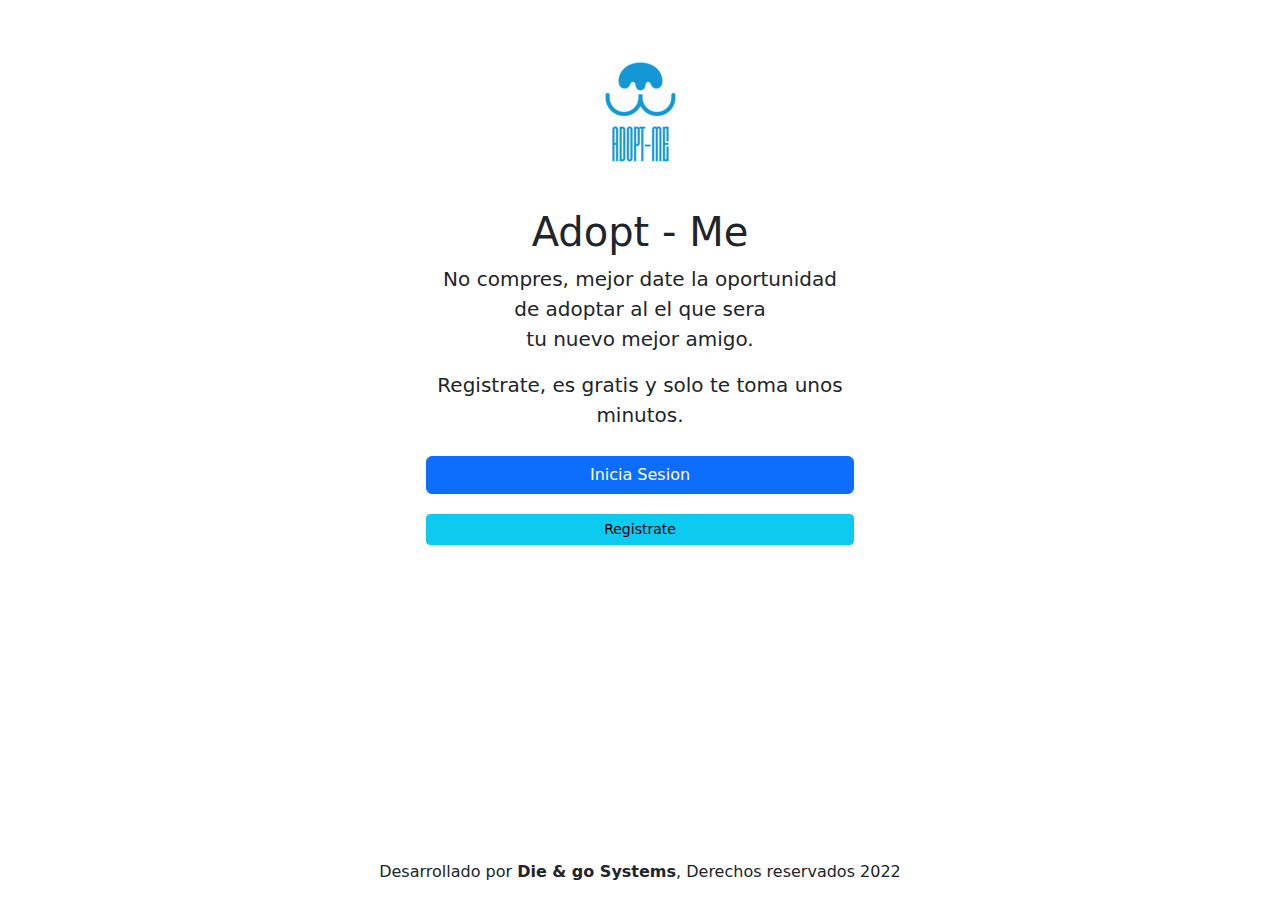
<file: index.html>
<!DOCTYPE html>

<head>
  <meta charset="utf-8">
  <meta name="viewport" content="width=device-width, initial-scale=1">
  <title>Adopt-Me</title>
  <link href="css/index.css" rel="stylesheet" type="text/css">
  <link href="https://cdn.jsdelivr.net/npm/bootstrap@5.1.3/dist/css/bootstrap.min.css" rel="stylesheet" type="text/css">
</head>

<body class="d-flex text-center text-dark bg-white">
    
  <div class="cover-container d-flex w-100 h-100 p-3 mx-auto flex-column">
    
    <header class="mb-auto">
      <nav class="nav nav-masthead justify-content-center">
        <a class="navbar-brand"><img src="images/logo-md.jpg" class="lefticon d-inline-block align-top" alt="Logo Adopt-Me"></a>
      </nav>
    </header>

    <main class="px-3">
      <h1>Adopt - Me</h1>
      <p class="lead">No compres, mejor date la oportunidad de adoptar al el que sera <br><b>tu nuevo mejor amigo.</b></p>
      <p class="lead">Registrate, es gratis y solo te toma unos minutos. </p>
    </main>

    <a href="login.php" class="btnindex btn btn-primary btn-xs ">Inicia Sesion</a>
    <a href="signin.php" class="btnindex btn btn-info btn-sm">Registrate</a>

  </div>  
</body>

<footer class="mt-auto text-dark-50">
  <p>Desarrollado por <b>Die & go Systems</b>, Derechos reservados 2022</p>
</footer>

</html>
</file>
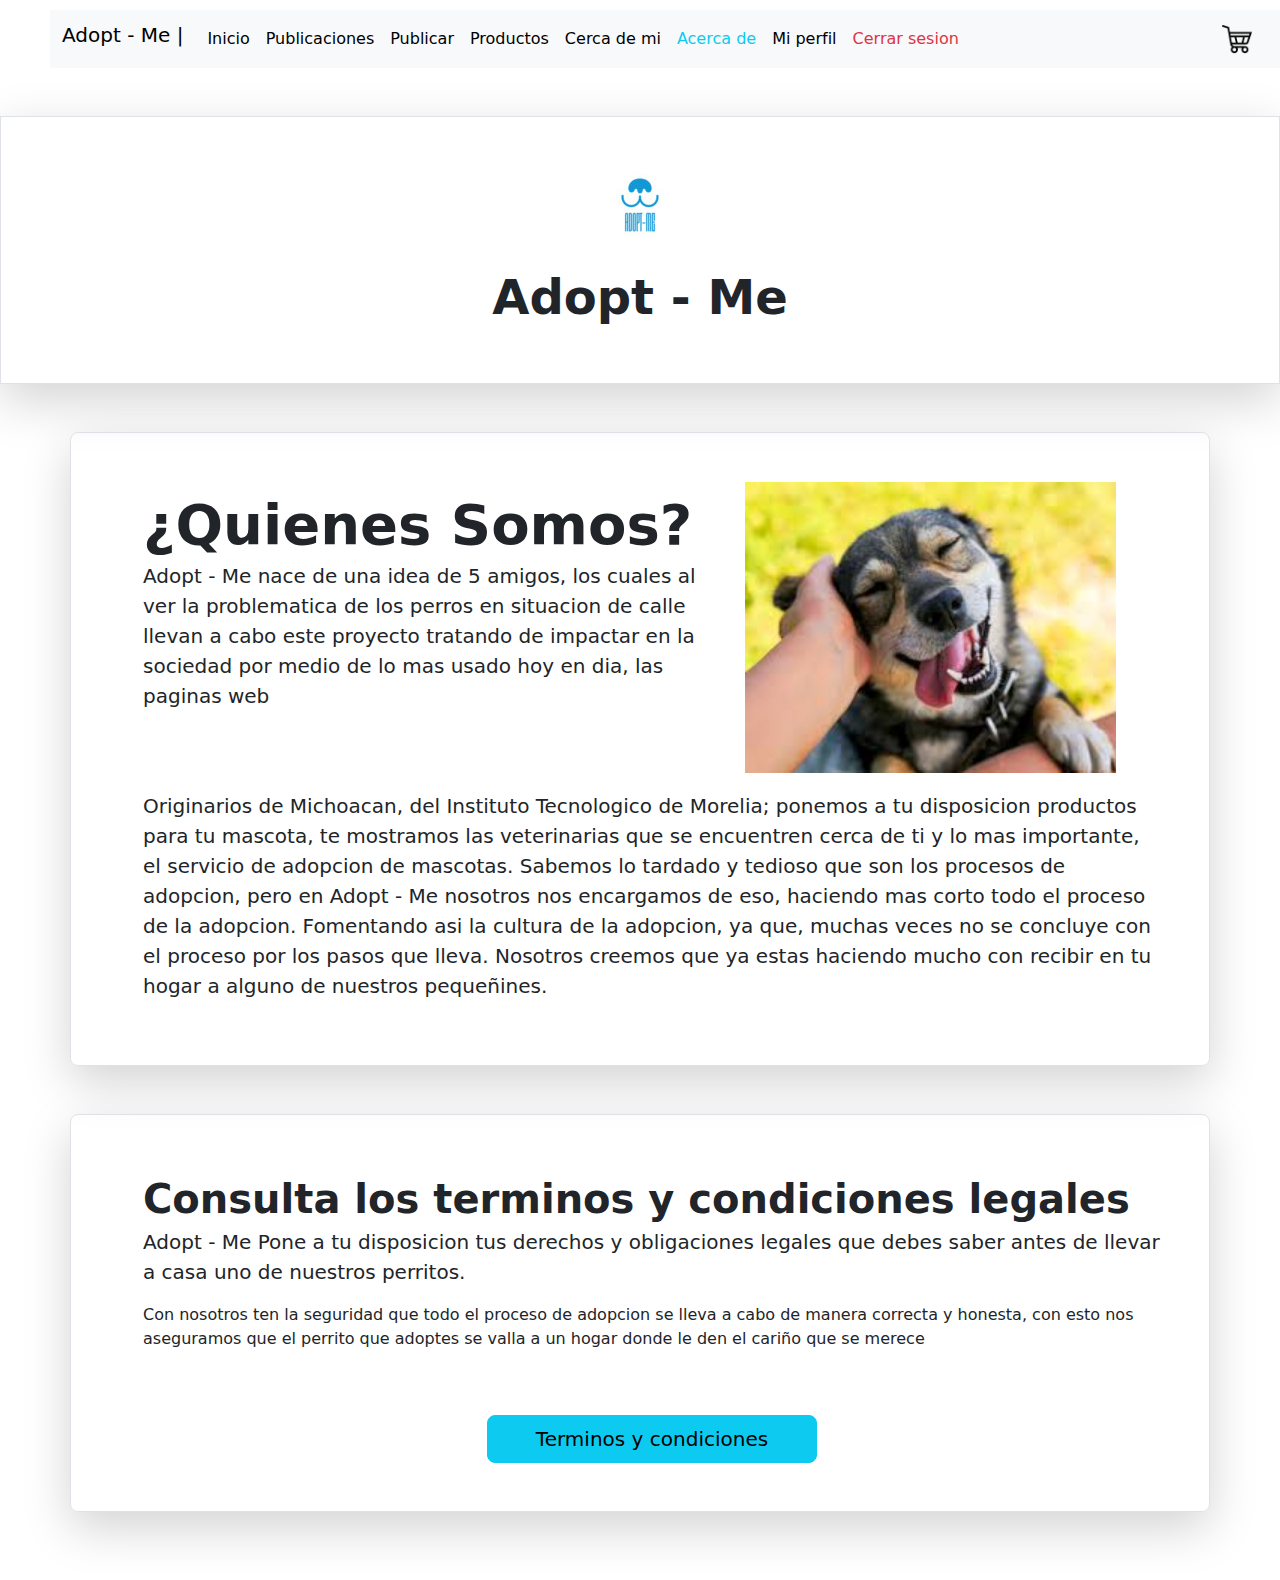
<file: aboutus.html>
<!DOCTYPE html>
<html lang="es">

    <head>
        <meta charset="utf-8">
        <title>Acerca de</title>
        <link href="css/aboutus.css" rel="stylesheet" type="text/css">
        <link href="https://cdn.jsdelivr.net/npm/bootstrap@5.1.3/dist/css/bootstrap.min.css" rel="stylesheet" type="text/css">
        <script src="https://cdn.jsdelivr.net/npm/bootstrap@5.1.3/dist/js/bootstrap.bundle.min.js" integrity="sha384-ka7Sk0Gln4gmtz2MlQnikT1wXgYsOg+OMhuP+IlRH9sENBO0LRn5q+8nbTov4+1p" crossorigin="anonymous"></script>
    </head>

<body>

    <nav class="navbar navbar-expand-xl navbar-light bg-light " aria-label="Eleventh navbar example">
        <div class="container-fluid">
            <h1 class="navbar-brand" href="#">Adopt - Me |</h1>
            <button class="navbar-toggler" type="button" data-bs-toggle="collapse" data-bs-target="#navbarsExample09" aria-controls="navbarsExample09" aria-expanded="false" aria-label="Toggle navigation">
                <span class="navbar-toggler-icon"></span>
            </button>

            <div class="collapse navbar-collapse" id="navbarsExample09">
                <ul class="navbar-nav me-auto mb-2 mb-lg-0">
                    <li class="nav-item">
                        <a class="nav-link active" aria-current="page" href="uhome.php">Inicio</a>
                    </li>
                    <li class="nav-item">
                        <a class="nav-link active" aria-current="page" href="posts.php">Publicaciones</a>
                    </li>
                    <li class="nav-item">
                        <a class="nav-link active" aria-current="page" href="createpost.php">Publicar</a>
                    </li>
                    <li class="nav-item">
                        <a class="nav-link active" aria-current="page" href="products.php">Productos</a>
                    </li>
                    <li class="nav-item">
                        <a class="nav-link active" aria-current="page" href="vetsnear.html">Cerca de mi</a>
                    </li>
                    <li class="nav-item">
                        <a class="nav-link active text-info" aria-current="page" href="aboutus.html">Acerca de</a>
                    </li>
                    <li class="nav-item">
                        <a class="nav-link active" aria-current="page" href="profile.php">Mi perfil</a>
                    </li>
                    <li class="nav-item">
                        <a class="nav-link active text-danger" aria-current="page" href="php/exit.php">Cerrar sesion</a>
                    </li>
                </ul>
                <a class="navbar-brand" href="shoppingcar.php"><img src="images/sc.png" width="30px" class="lefticon d-inline-block align-top" alt="Logo Adopt-Me"></a>
            </div>

        </div>
    
    </nav>

    <div class="px-4 py-5 my-5 text-center border shadow-lg">
        <img class="d-block mx-auto mb-4" src="images/logo-lg.jpg" alt="">
        <h1 class="display-5 fw-bold">Adopt - Me</h1>
    </div>

    <div class="container my-5">
        <div class="row p-4 pb-0 pe-lg-0 pt-lg-5 align-items-center rounded-3 border shadow-lg">
            <div class="col-lg-7 p-3 p-lg-5 pt-lg-3">
                <h1 class="display-4 fw-bold lh-1">¿Quienes Somos?</h1>
                <p class="lead"><strong>Adopt - Me</strong> nace de una idea de 5 amigos, los cuales al ver la problematica de los perros en situacion de calle llevan a cabo este proyecto tratando de impactar en la sociedad por medio de lo mas usado hoy en dia, las paginas web</p>
            </div>
            <div class="col-lg-4 offset-lg-0 p-0 overflow-hidden">
                <img class="rounded-lg-3" src="images/aboutus.jpg" alt="" width="390">
            </div>
            <div class="col-lg-12 p-3 p-lg-5 pt-lg-3">
                <p class="lead">Originarios de Michoacan, del Instituto Tecnologico de Morelia; ponemos a tu disposicion productos para tu mascota, te mostramos las veterinarias que se encuentren cerca de ti y lo mas importante, el servicio de adopcion de mascotas.
                Sabemos lo tardado y tedioso que son los procesos de adopcion, pero en Adopt - Me nosotros nos encargamos de eso, haciendo mas corto todo el proceso de la adopcion.
                Fomentando asi la cultura de la adopcion, ya que, muchas veces no se concluye con el proceso por los pasos que lleva. Nosotros creemos que ya estas haciendo mucho con recibir en tu hogar a alguno de nuestros pequeñines.</p>
                
            </div>
        </div>
    </div>

    <div class="container my-5">
        <div class="row p-4 pb-0 pe-lg-0 pt-lg-5 align-items-center rounded-3 border shadow-lg">
            <div class="col-lg-12 p-3 p-lg-5 pt-lg-3">
                <h1 class="display-6 fw-bold lh-1">Consulta los terminos y condiciones legales</h1>
                <p class="lead"><strong>Adopt - Me</strong> Pone a tu disposicion tus derechos y obligaciones legales que debes saber antes de llevar a casa uno de nuestros perritos.</p>
                <p >Con nosotros ten la seguridad que todo el proceso de adopcion se lleva a cabo de manera correcta y honesta, con esto nos aseguramos que el perrito que adoptes se valla a un hogar donde le den el cariño que se merece</p>
            </div>
            <div class="d-grid gap-1 d-sm-flex justify-content-sm-center pb-5">
                <a class="btn btn-info btn-lg px-5" href="files/modeloContrato.docx">Terminos y condiciones</a>
            </div>
        </div>
    </div>

</body>
</file>
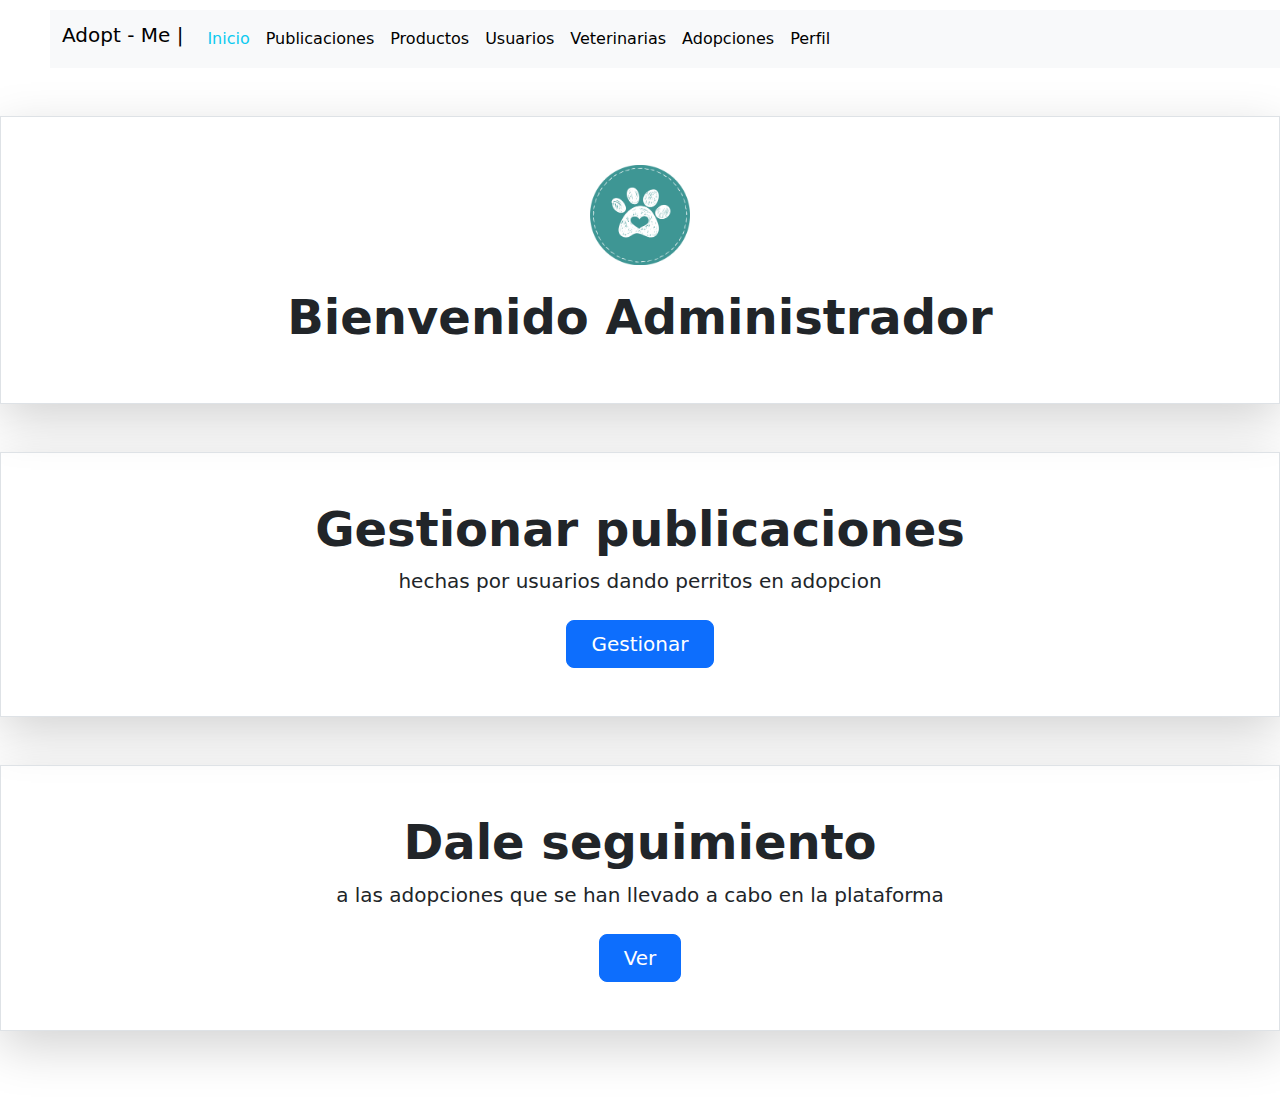
<file: ahome.html>
<!DOCTYPE html>
<html lang="es">

    <head>
        <meta charset="utf-8">
        <title>Inicio</title>
        <link href="css/uhome.css" rel="stylesheet" type="text/css">
        <link href="https://cdn.jsdelivr.net/npm/bootstrap@5.1.3/dist/css/bootstrap.min.css" rel="stylesheet" type="text/css">
        <script src="https://cdn.jsdelivr.net/npm/bootstrap@5.1.3/dist/js/bootstrap.bundle.min.js" integrity="sha384-ka7Sk0Gln4gmtz2MlQnikT1wXgYsOg+OMhuP+IlRH9sENBO0LRn5q+8nbTov4+1p" crossorigin="anonymous"></script>
    </head>

<body>

    <nav class="navbar navbar-expand-xl navbar-light bg-light " aria-label="Eleventh navbar example">
        <div class="container-fluid">
            <h1 class="navbar-brand" href="#">Adopt - Me |</h1>
            <button class="navbar-toggler" type="button" data-bs-toggle="collapse" data-bs-target="#navbarsExample09" aria-controls="navbarsExample09" aria-expanded="false" aria-label="Toggle navigation">
                <span class="navbar-toggler-icon"></span>
            </button>

            <div class="collapse navbar-collapse" id="navbarsExample09">
                <ul class="navbar-nav me-auto mb-2 mb-lg-0">
                    <li class="nav-item">
                        <a class="nav-link active text-info" aria-current="page" href="#">Inicio</a>
                    </li>
                    <li class="nav-item">
                        <a class="nav-link active" aria-current="page" href="#">Publicaciones</a>
                    </li>
                    <li class="nav-item">
                        <a class="nav-link active" aria-current="page" href="#">Productos</a>
                    </li>
                    <li class="nav-item">
                        <a class="nav-link active" aria-current="page" href="#">Usuarios</a>
                    </li>
                    <li class="nav-item">
                        <a class="nav-link active" aria-current="page" href="#">Veterinarias</a>
                    </li>
                    <li class="nav-item">
                        <a class="nav-link active" aria-current="page" href="#">Adopciones</a>
                    </li>
                    <li class="nav-item">
                        <a class="nav-link active" aria-current="page" href="#">Perfil</a>
                    </li>
                </ul>
            </div>

        </div>
    
    </nav>

    <div class="px-4 py-5 my-5 text-center border shadow-lg">
        <img class="d-block mx-auto mb-4" src="images/huella.png" alt="" width="100" height="100">
        <h1 class="display-5 fw-bold">Bienvenido Administrador</h1>
    </div>

    <div class="px-4 py-5 my-5 text-center border shadow-lg">
        <h1 class="display-5 fw-bold">Gestionar publicaciones</h1>
        <div class="col-lg-6 mx-auto">
            <p class="lead mb-4">hechas por usuarios dando perritos en adopcion</p>
            <div class="d-grid gap-2 d-sm-flex justify-content-sm-center">
                <button type="button" class="btn btn-primary btn-lg px-4 gap-3">Gestionar</button>
            </div>
        </div>
    </div>

    <div class="px-4 py-5 my-5 text-center border shadow-lg">
        <h1 class="display-5 fw-bold">Dale seguimiento</h1>
        <div class="col-lg-6 mx-auto">
            <p class="lead mb-4">a las adopciones que se han llevado a cabo en la plataforma</p>
            <div class="d-grid gap-2 d-sm-flex justify-content-sm-center">
                <button type="button" class="btn btn-primary btn-lg px-4 gap-3">Ver</button>
            </div>
        </div>
    </div>

</body>
</file>
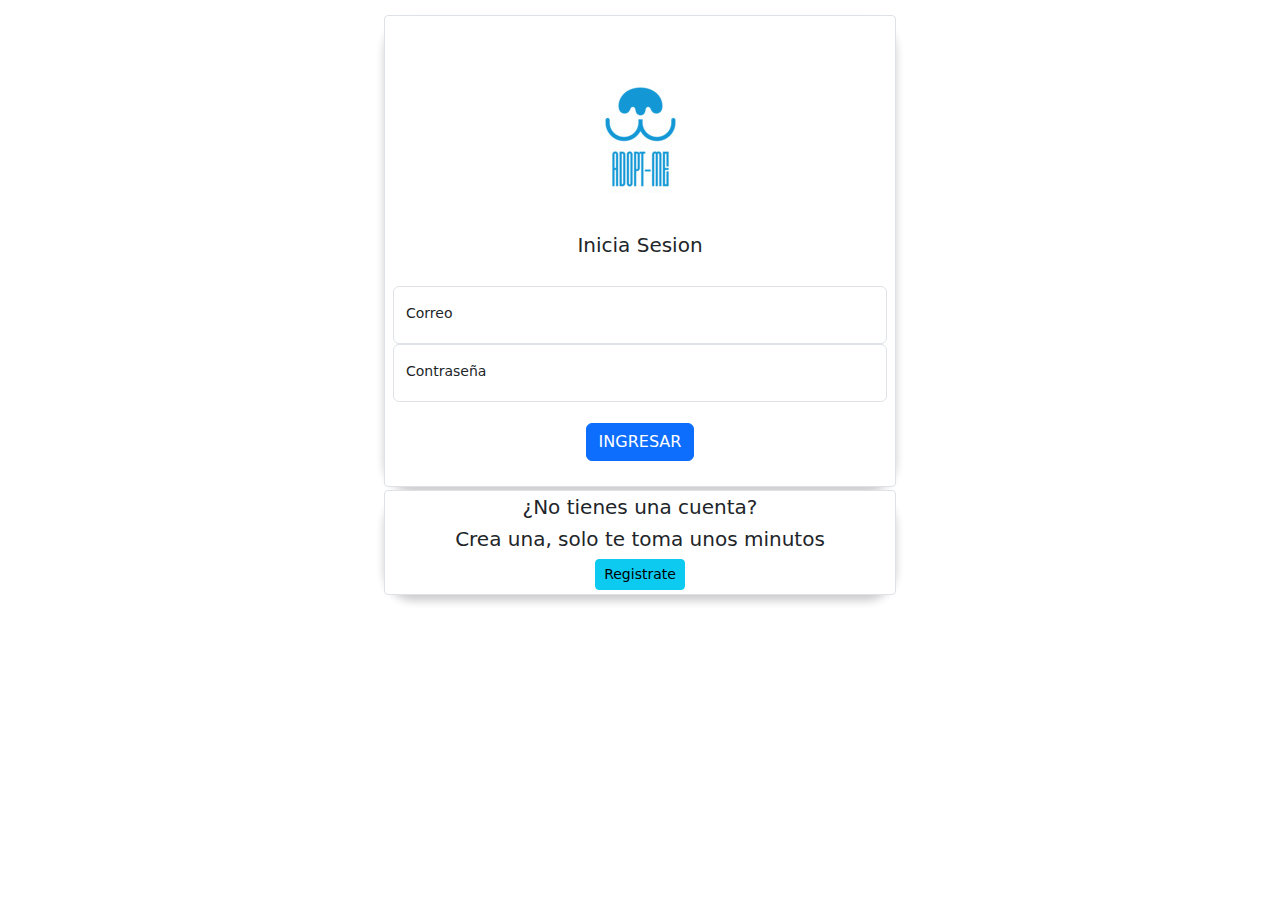
<file: login.html>
<!DOCTYPE html>

<head>
    <meta charset="utf-8">
    <title>Inicia Sesion</title>
    <link href="css/login.css" rel="stylesheet" type="text/css">
    <link href="https://cdn.jsdelivr.net/npm/bootstrap@5.1.3/dist/css/bootstrap.min.css" rel="stylesheet" type="text/css">
</head>

<body>

    <div class="container-center">

        <form class="form-su form-control form-control-sm" action="" method="post">  

            <br><a href="index.html"><img src="images/logo-sm.jpg"></a>
            <h2 class="lead">Inicia Sesion</h2><br>

            <div class="form-floating">
                <input type="email" class="form-control inpustStyle" placeholder="Correo" id="email" name="email">
                <label for="email">Correo</label>
            </div>

            <div class="form-floating">
                <input type="password" class="form-control inpustStyle" placeholder="Contraseña" id="password" name="password">
                <label for="password">Contraseña</label>
            </div>
            <br><input type="submit" class="btn btn-primary btn-md" colspan="2" value="INGRESAR"><br><br> 
        </form>
    </div>

    <div class="container-down">
        
        <div class="form-su form-control form-control-sm">
            <h1 class="lead">¿No tienes una cuenta?</h1>
            <h2 class="lead">Crea una, solo te toma unos minutos</h2>
            <a href="signin.html" class="btnindex btn btn-info btn-sm">Registrate</a>
        </div>

    </div>

</body>

</html>
</file>
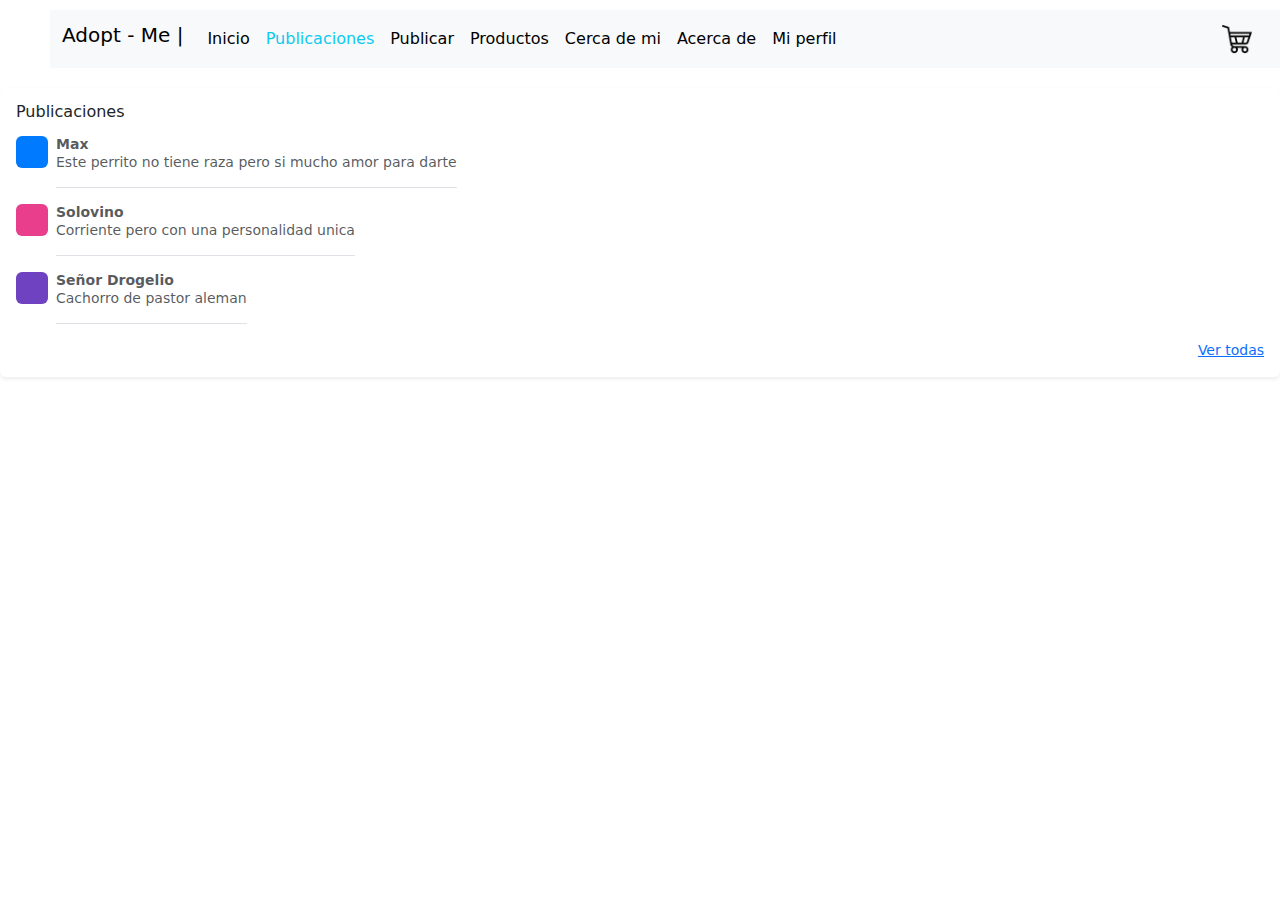
<file: posts.html>
<!DOCTYPE html>
<html lang="es">

    <head>
        <meta charset="utf-8">
        <title>Publicaciones</title>
        <link href="css/posts.css" rel="stylesheet" type="text/css">
        <link href="https://cdn.jsdelivr.net/npm/bootstrap@5.1.3/dist/css/bootstrap.min.css" rel="stylesheet" type="text/css">
        <script src="https://cdn.jsdelivr.net/npm/bootstrap@5.1.3/dist/js/bootstrap.bundle.min.js" integrity="sha384-ka7Sk0Gln4gmtz2MlQnikT1wXgYsOg+OMhuP+IlRH9sENBO0LRn5q+8nbTov4+1p" crossorigin="anonymous"></script>
    </head>

<body>

    <nav class="navbar navbar-expand-xl navbar-light bg-light " aria-label="Eleventh navbar example">
        <div class="container-fluid">
            <h1 class="navbar-brand" href="#">Adopt - Me |</h1>
            <button class="navbar-toggler" type="button" data-bs-toggle="collapse" data-bs-target="#navbarsExample09" aria-controls="navbarsExample09" aria-expanded="false" aria-label="Toggle navigation">
                <span class="navbar-toggler-icon"></span>
            </button>

            <div class="collapse navbar-collapse" id="navbarsExample09">
                <ul class="navbar-nav me-auto mb-2 mb-lg-0">
                    <li class="nav-item">
                        <a class="nav-link active" aria-current="page" href="uhome.php">Inicio</a>
                    </li>
                    <li class="nav-item">
                        <a class="nav-link active text-info" aria-current="page" href="posts.php">Publicaciones</a>
                    </li>
                    <li class="nav-item">
                        <a class="nav-link active" aria-current="page" href="createpost.php">Publicar</a>
                    </li>
                    <li class="nav-item">
                        <a class="nav-link active" aria-current="page" href="products.php">Productos</a>
                    </li>
                    <li class="nav-item">
                        <a class="nav-link active" aria-current="page" href="vetsnear.html">Cerca de mi</a>
                    </li>
                    <li class="nav-item">
                        <a class="nav-link active" aria-current="page" href="aboutus.html">Acerca de</a>
                    </li>
                    <li class="nav-item">
                        <a class="nav-link active" aria-current="page" href="profile.php">Mi perfil</a>
                    </li>
                </ul>
                <a class="navbar-brand" href="shoppingcar.php"><img src="images/sc.png" width="30px" class="lefticon d-inline-block align-top" alt="Logo Adopt-Me"></a>
            </div>

        </div>
    
    </nav>

    <div class="my-3 p-3 bg-body rounded shadow-sm">
        <h1 class="h6 mb-0 text-dark lh-1">Publicaciones</h1>
        <div class="d-flex text-muted pt-3">
            <svg class="bd-placeholder-img flex-shrink-0 me-2 rounded" width="32" height="32" xmlns="http://www.w3.org/2000/svg" role="img" aria-label="Placeholder: 32x32" preserveAspectRatio="xMidYMid slice" focusable="false"><title>Placeholder</title><rect width="100%" height="100%" fill="#007bff"/><text x="50%" y="50%" fill="#007bff" dy=".3em">32x32</text></svg>

            <p class="pb-3 mb-0 small lh-sm border-bottom">
                <strong class="d-block text-gray-dark">Max</strong>
                Este perrito no tiene raza pero si mucho amor para darte
            </p>
        </div>
        <div class="d-flex text-muted pt-3">
            <svg class="bd-placeholder-img flex-shrink-0 me-2 rounded" width="32" height="32" xmlns="http://www.w3.org/2000/svg" role="img" aria-label="Placeholder: 32x32" preserveAspectRatio="xMidYMid slice" focusable="false"><title>Placeholder</title><rect width="100%" height="100%" fill="#e83e8c"/><text x="50%" y="50%" fill="#e83e8c" dy=".3em">32x32</text></svg>

            <p class="pb-3 mb-0 small lh-sm border-bottom">
                <strong class="d-block text-gray-dark">Solovino</strong>
                Corriente pero con una personalidad unica
            </p>
        </div>
        <div class="d-flex text-muted pt-3">
            <svg class="bd-placeholder-img flex-shrink-0 me-2 rounded" width="32" height="32" xmlns="http://www.w3.org/2000/svg" role="img" aria-label="Placeholder: 32x32" preserveAspectRatio="xMidYMid slice" focusable="false"><title>Placeholder</title><rect width="100%" height="100%" fill="#6f42c1"/><text x="50%" y="50%" fill="#6f42c1" dy=".3em">32x32</text></svg>

            <p class="pb-3 mb-0 small lh-sm border-bottom">
                <strong class="d-block text-gray-dark">Señor Drogelio</strong>
                Cachorro de pastor aleman
            </p>
        </div>
        <small class="d-block text-end mt-3">
            <a href="#">Ver todas</a>
        </small>
    </div>

</body>
</file>
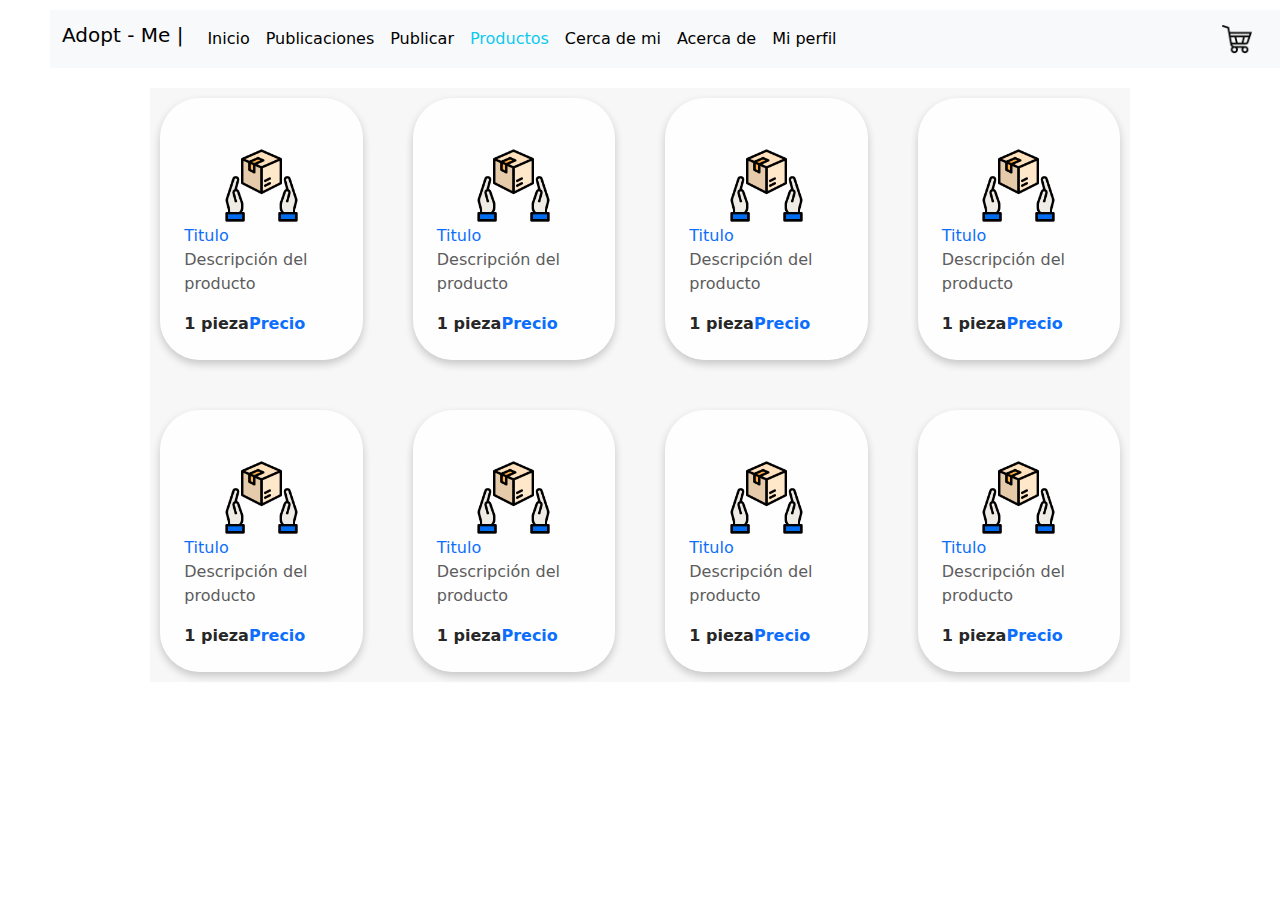
<file: products.html>
<!DOCTYPE html>
<html lang="es">

    <head>
        <meta charset="utf-8">
        <title>Productos</title>
        <link href="css/products.css" rel="stylesheet" type="text/css">
        <link href="https://cdn.jsdelivr.net/npm/bootstrap@5.1.3/dist/css/bootstrap.min.css" rel="stylesheet" type="text/css">
        <script src="https://cdn.jsdelivr.net/npm/bootstrap@5.1.3/dist/js/bootstrap.bundle.min.js" integrity="sha384-ka7Sk0Gln4gmtz2MlQnikT1wXgYsOg+OMhuP+IlRH9sENBO0LRn5q+8nbTov4+1p" crossorigin="anonymous"></script>
    </head>

<body>

    <nav class="navbar navbar-expand-xl navbar-light bg-light " aria-label="Eleventh navbar example">
        <div class="container-fluid">
            <h1 class="navbar-brand" href="#">Adopt - Me |</h1>
            <button class="navbar-toggler" type="button" data-bs-toggle="collapse" data-bs-target="#navbarsExample09" aria-controls="navbarsExample09" aria-expanded="false" aria-label="Toggle navigation">
                <span class="navbar-toggler-icon"></span>
            </button>

            <div class="collapse navbar-collapse" id="navbarsExample09">
                <ul class="navbar-nav me-auto mb-2 mb-lg-0">
                    <li class="nav-item">
                        <a class="nav-link active" aria-current="page" href="uhome.php">Inicio</a>
                    </li>
                    <li class="nav-item">
                        <a class="nav-link active" aria-current="page" href="posts.php">Publicaciones</a>
                    </li>
                    <li class="nav-item">
                        <a class="nav-link active" aria-current="page" href="createpost.php">Publicar</a>
                    </li>
                    <li class="nav-item">
                        <a class="nav-link active text-info" aria-current="page" href="products.php">Productos</a>
                    </li>
                    <li class="nav-item">
                        <a class="nav-link active" aria-current="page" href="vetsnear.html">Cerca de mi</a>
                    </li>
                    <li class="nav-item">
                        <a class="nav-link active" aria-current="page" href="aboutus.html">Acerca de</a>
                    </li>
                    <li class="nav-item">
                        <a class="nav-link active" aria-current="page" href="profile.php">Mi perfil</a>
                    </li>
                </ul>
                <a class="navbar-brand" href="shoppingcar.php"><img src="images/sc.png" width="30px" class="lefticon d-inline-block align-top" alt="Logo Adopt-Me"></a>
            </div>

        </div>
    
    </nav>

    <div class="grid-container">
        <a class="item-container" href="">
            <div class="grid-item">
                <img src="images/product.png" width="50%">
                <div class="item-info">
                    <label class="title-item">Titulo</label>
                    <label class="description-item">Descripción del producto</label>
                    <div class="amout-price-end">
                        <label class="amount-item">1 pieza</label>
                        <label class="price-item">Precio</label>
                    </div>
                </div>
            </div>
        </a>
        <a class="item-container" href="">
            <div class="grid-item">
                <img src="images/product.png" width="50%">
                <div class="item-info">
                    <label class="title-item">Titulo</label>
                    <label class="description-item">Descripción del producto</label>
                    <div class="amout-price-end">
                        <label class="amount-item">1 pieza</label>
                        <label class="price-item">Precio</label>
                    </div>
                </div>
            </div>
        </a>
        <a class="item-container" href="">
            <div class="grid-item">
                <img src="images/product.png" width="50%">
                <div class="item-info">
                    <label class="title-item">Titulo</label>
                    <label class="description-item">Descripción del producto</label>
                    <div class="amout-price-end">
                        <label class="amount-item">1 pieza</label>
                        <label class="price-item">Precio</label>
                    </div>
                </div>
            </div>
        </a>
        <a class="item-container" href="">
            <div class="grid-item">
                <img src="images/product.png" width="50%">
                <div class="item-info">
                    <label class="title-item">Titulo</label>
                    <label class="description-item">Descripción del producto</label>
                    <div class="amout-price-end">
                        <label class="amount-item">1 pieza</label>
                        <label class="price-item">Precio</label>
                    </div>
                </div>
            </div>
        </a>
        <a class="item-container" href="">
            <div class="grid-item">
                <img src="images/product.png" width="50%">
                <div class="item-info">
                    <label class="title-item">Titulo</label>
                    <label class="description-item">Descripción del producto</label>
                    <div class="amout-price-end">
                        <label class="amount-item">1 pieza</label>
                        <label class="price-item">Precio</label>
                    </div>
                </div>
            </div>
        </a>
        <a class="item-container" href="">
            <div class="grid-item">
                <img src="images/product.png" width="50%">
                <div class="item-info">
                    <label class="title-item">Titulo</label>
                    <label class="description-item">Descripción del producto</label>
                    <div class="amout-price-end">
                        <label class="amount-item">1 pieza</label>
                        <label class="price-item">Precio</label>
                    </div>
                </div>
            </div>
        </a>
        <a class="item-container" href="">
            <div class="grid-item">
                <img src="images/product.png" width="50%">
                <div class="item-info">
                    <label class="title-item">Titulo</label>
                    <label class="description-item">Descripción del producto</label>
                    <div class="amout-price-end">
                        <label class="amount-item">1 pieza</label>
                        <label class="price-item">Precio</label>
                    </div>
                </div>
            </div>
        </a>
        <a class="item-container" href="">
            <div class="grid-item">
                <img src="images/product.png" width="50%">
                <div class="item-info">
                    <label class="title-item">Titulo</label>
                    <label class="description-item">Descripción del producto</label>
                    <div class="amout-price-end">
                        <label class="amount-item">1 pieza</label>
                        <label class="price-item">Precio</label>
                    </div>
                </div>
            </div>
        </a>
    </div>
</body>
</file>
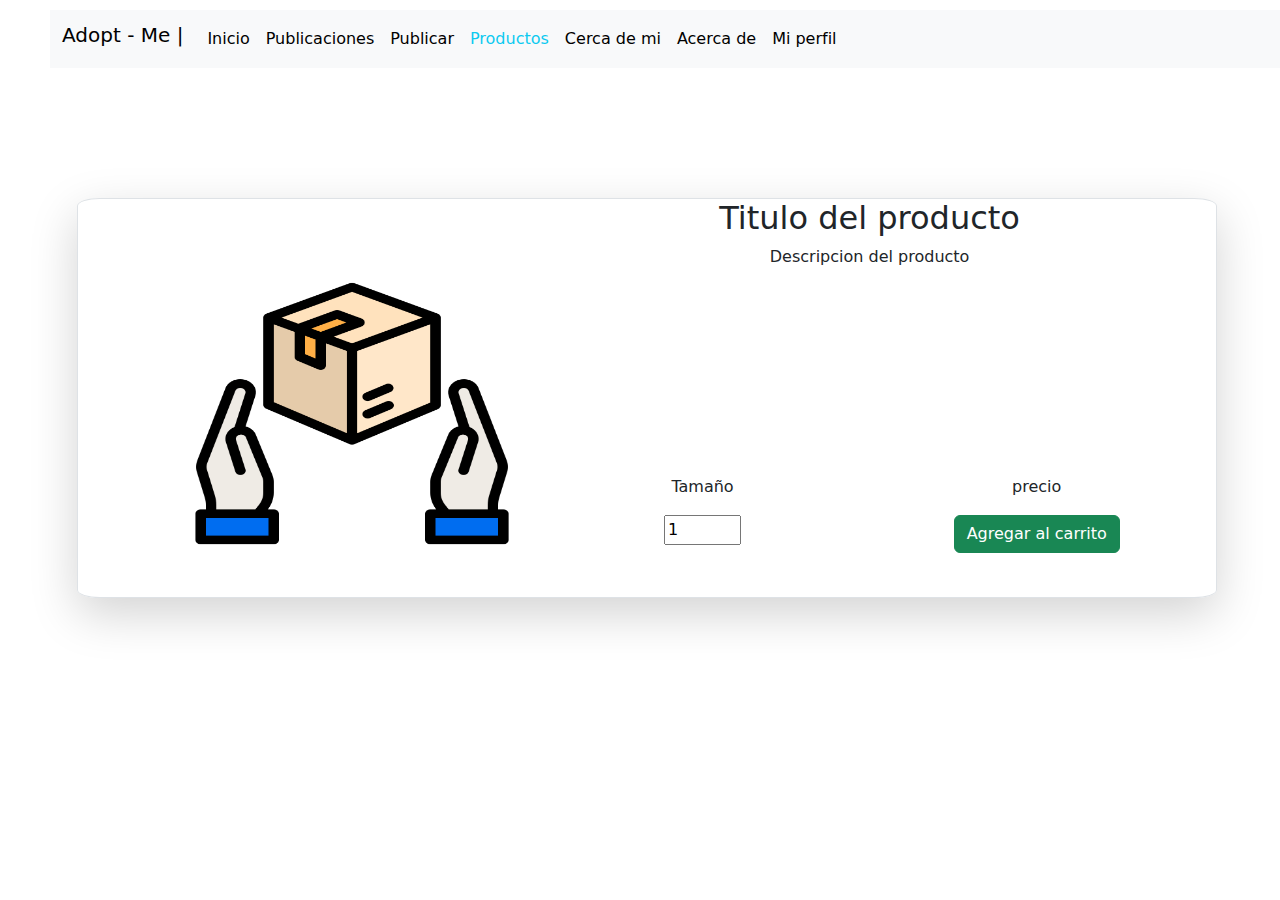
<file: productsdetails.html>
<!DOCTYPE html>
<html lang="es">

    <head>
        <meta charset="utf-8">
        <title>Inicio</title>
        <link href="css/productsdetails.css" rel="stylesheet" type="text/css">
        <link href="https://cdn.jsdelivr.net/npm/bootstrap@5.1.3/dist/css/bootstrap.min.css" rel="stylesheet" type="text/css">
        <script src="https://cdn.jsdelivr.net/npm/bootstrap@5.1.3/dist/js/bootstrap.bundle.min.js" integrity="sha384-ka7Sk0Gln4gmtz2MlQnikT1wXgYsOg+OMhuP+IlRH9sENBO0LRn5q+8nbTov4+1p" crossorigin="anonymous"></script>
    </head>

<body>

    <nav class="navbar navbar-expand-xl navbar-light bg-light " aria-label="Eleventh navbar example">
        <div class="container-fluid">
            <h1 class="navbar-brand" href="#">Adopt - Me |</h1>
            <button class="navbar-toggler" type="button" data-bs-toggle="collapse" data-bs-target="#navbarsExample09" aria-controls="navbarsExample09" aria-expanded="false" aria-label="Toggle navigation">
                <span class="navbar-toggler-icon"></span>
            </button>

            <div class="collapse navbar-collapse" id="navbarsExample09">
                <ul class="navbar-nav me-auto mb-2 mb-lg-0">
                    <li class="nav-item">
                        <a class="nav-link active" aria-current="page" href="#">Inicio</a>
                    </li>
                    <li class="nav-item">
                        <a class="nav-link active" aria-current="page" href="#">Publicaciones</a>
                    </li>
                    <li class="nav-item">
                        <a class="nav-link active" aria-current="page" href="#">Publicar</a>
                    </li>
                    <li class="nav-item">
                        <a class="nav-link active text-info" aria-current="page" href="products.html">Productos</a>
                    </li>
                    <li class="nav-item">
                        <a class="nav-link active" aria-current="page" href="#">Cerca de mi</a>
                    </li>
                    <li class="nav-item">
                        <a class="nav-link active" aria-current="page" href="#">Acerca de</a>
                    </li>
                    <li class="nav-item">
                        <a class="nav-link active" aria-current="page" href="#">Mi perfil</a>
                    </li>
                </ul>
            </div>

        </div>
    
    </nav>

    <div id="divCenterElement" class="container border shadow-lg">
      
        <div id="divLeftElement">
            <img src="images/product.png" width="100%" height="100%">
         </div>

         <div id="divRightElement">
            <h2 id="titulo">Titulo del producto</h2>
            
            <p id="descripcion">Descripcion del producto</p>
            
            <div id="divLeftElementInCard"> 
                <p id="mililitros">Tamaño</p>
                <input id="number" type="number" value="1" min="1" max="50" onchange="">
            </div>
            <div id="divRightElementInCard"> 
                <p id="precio">precio</p>
                <button id="agregar" class="btn btn-success" type="button">Agregar al carrito</button>
            </div>
        </div>

    </div>


</body>
</file>
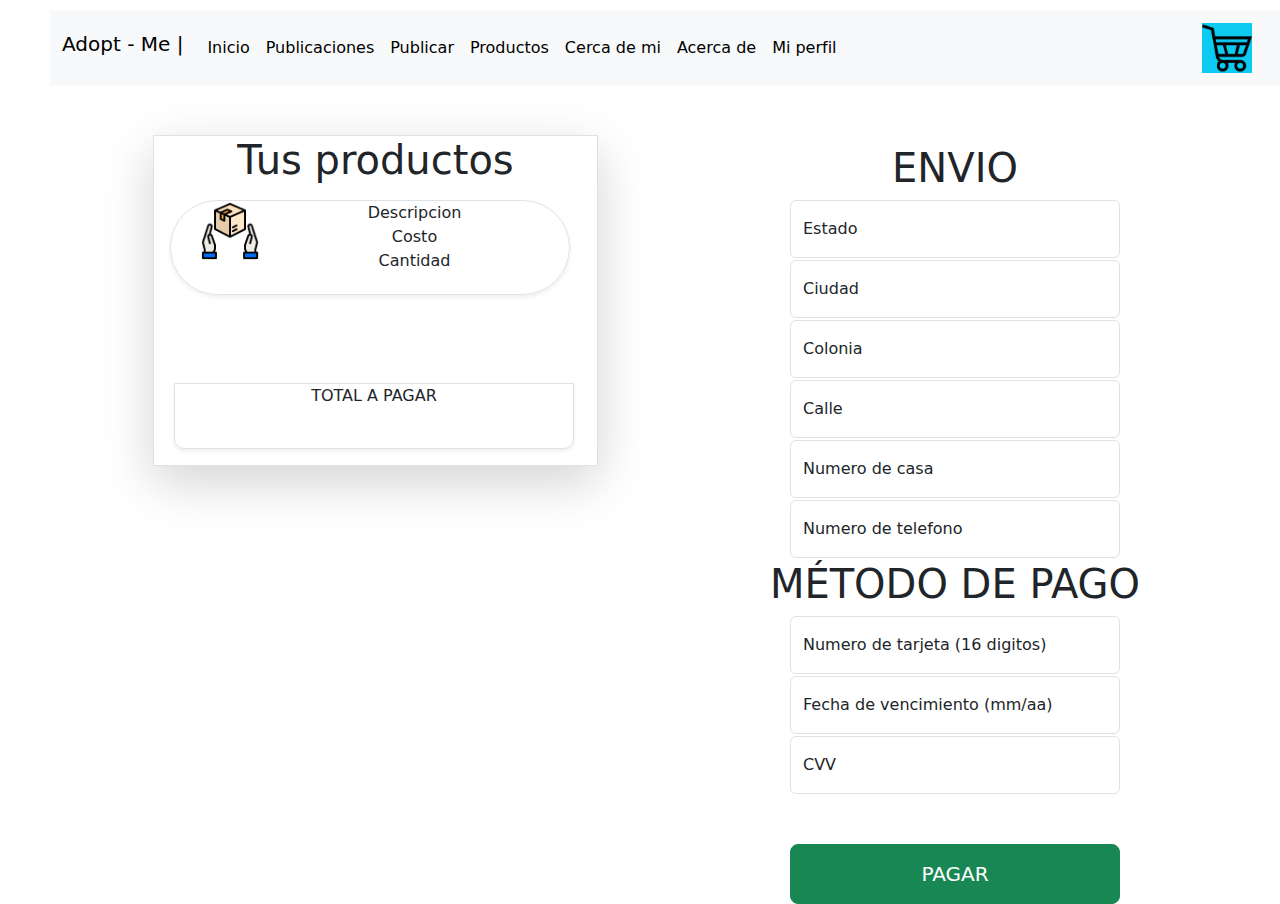
<file: shoppingcar.html>
<!DOCTYPE html>
<html lang="es">

    <head>
        <meta charset="utf-8">
        <title>Carrito</title>
        <link href="css/shoppingcar.css" rel="stylesheet" type="text/css">
        <link href="https://cdn.jsdelivr.net/npm/bootstrap@5.1.3/dist/css/bootstrap.min.css" rel="stylesheet" type="text/css">
        <script src="https://cdn.jsdelivr.net/npm/bootstrap@5.1.3/dist/js/bootstrap.bundle.min.js" integrity="sha384-ka7Sk0Gln4gmtz2MlQnikT1wXgYsOg+OMhuP+IlRH9sENBO0LRn5q+8nbTov4+1p" crossorigin="anonymous"></script>
    </head>

<body>

    <nav class="navbar navbar-expand-xl navbar-light bg-light " aria-label="Eleventh navbar example">
        <div class="container-fluid">
            <h1 class="navbar-brand" href="#">Adopt - Me |</h1>
            <button class="navbar-toggler" type="button" data-bs-toggle="collapse" data-bs-target="#navbarsExample09" aria-controls="navbarsExample09" aria-expanded="false" aria-label="Toggle navigation">
                <span class="navbar-toggler-icon"></span>
            </button>

            <div class="collapse navbar-collapse" id="navbarsExample09">
                <ul class="navbar-nav me-auto mb-2 mb-lg-0">
                    <li class="nav-item">
                        <a class="nav-link active" aria-current="page" href="uhome.php">Inicio</a>
                    </li>
                    <li class="nav-item">
                        <a class="nav-link active" aria-current="page" href="posts.php">Publicaciones</a>
                    </li>
                    <li class="nav-item">
                        <a class="nav-link active" aria-current="page" href="createpost.php">Publicar</a>
                    </li>
                    <li class="nav-item">
                        <a class="nav-link active" aria-current="page" href="products.php">Productos</a>
                    </li>
                    <li class="nav-item">
                        <a class="nav-link active" aria-current="page" href="vetsnear.html">Cerca de mi</a>
                    </li>
                    <li class="nav-item">
                        <a class="nav-link active" aria-current="page" href="aboutus.html">Acerca de</a>
                    </li>
                    <li class="nav-item">
                        <a class="nav-link active" aria-current="page" href="profile.php">Mi perfil</a>
                    </li>
                </ul>
                <a class="navbar-brand rounded-pill" href="shoppingcar.php"><img src="images/sc.png" width="50px" class="lefticon d-inline-block align-top bg-info btn-lg" alt="Logo Adopt-Me"></a>
            </div>

        </div>
    
    </nav>

    <div id="divProductos" class="border shadow-lg">
        <h1 id="tituloProductos">Tus productos</h1>
        
        <article class="articulo border shadow-sm rounded-pill">
            <img class="pi" src = "images/product.png" width="60px" height="60px">
            <label id="producto">Descripcion</label>
            <br>
            <label id="costo">Costo</label>
            <br>
            <label id="cantidad">Cantidad</label>
        </article>
        

        <br><br><br>
        <p class="total border shadow-sm">TOTAL A PAGAR</p>
        
        
    </div>
    <!-- Contenedor de "ENVIO" -->
    <div id="divEnvio">
        <h1 id="titulosEnvio">ENVIO</h1>

        <div class="scform form-floating">
            <input type="text" class="form-control inpustStyle" placeholder="Estado" id="country" name="country">
            <label for="country">Estado</label>
        </div>
        <div class="scform form-floating">
            <input type="text" class="form-control inpustStyle" placeholder="Ciudad" id="city" name="city">
            <label for="city">Ciudad</label>
        </div>
        <div class="scform form-floating">
            <input type="text" class="form-control inpustStyle" placeholder="Colonia" id="village" name="village">
            <label for="village">Colonia</label>
        </div>
        <div class="scform form-floating">
            <input type="text" class="form-control inpustStyle" placeholder="Calle" id="street" name="street">
            <label for="street">Calle</label>
        </div>
        <div class="scform form-floating">
            <input type="num" class="form-control inpustStyle" placeholder="Numero de casa" id="streetn" name="streetn">
            <label for="streetn">Numero de casa</label>
        </div>
        <div class="scform form-floating">
            <input type="tel" class="form-control inpustStyle" placeholder="Numero de telefono" id="phonen" name="phonen">
            <label for="phonen">Numero de telefono</label>
        </div>

        <h1 id="titulosEnvio">MÉTODO DE PAGO</h1>

        <div class="scform form-floating">
            <input type="text" class="form-control inpustStyle" placeholder="Numero de tarjeta (16 digitos)" id="cc" name="cc">
            <label for="cc">Numero de tarjeta (16 digitos)</label>
        </div>
        <div class="scform form-floating">
            <input type="text" class="form-control inpustStyle" placeholder="fecha de vencimiento (mm/aa)" id="expiredt" name="expiredt">
            <label for="expiredt">Fecha de vencimiento (mm/aa)</label>
        </div>
        <div class="scform form-floating">
            <input type="text" class="form-control inpustStyle" placeholder="cvv" id="cvv" name="cvv">
            <label for="cvv">CVV</label>
        </div>
        <br><br>
        <button class="scform btn btn-success btn-lg">PAGAR</button>
    </div>
    

</body>
</file>
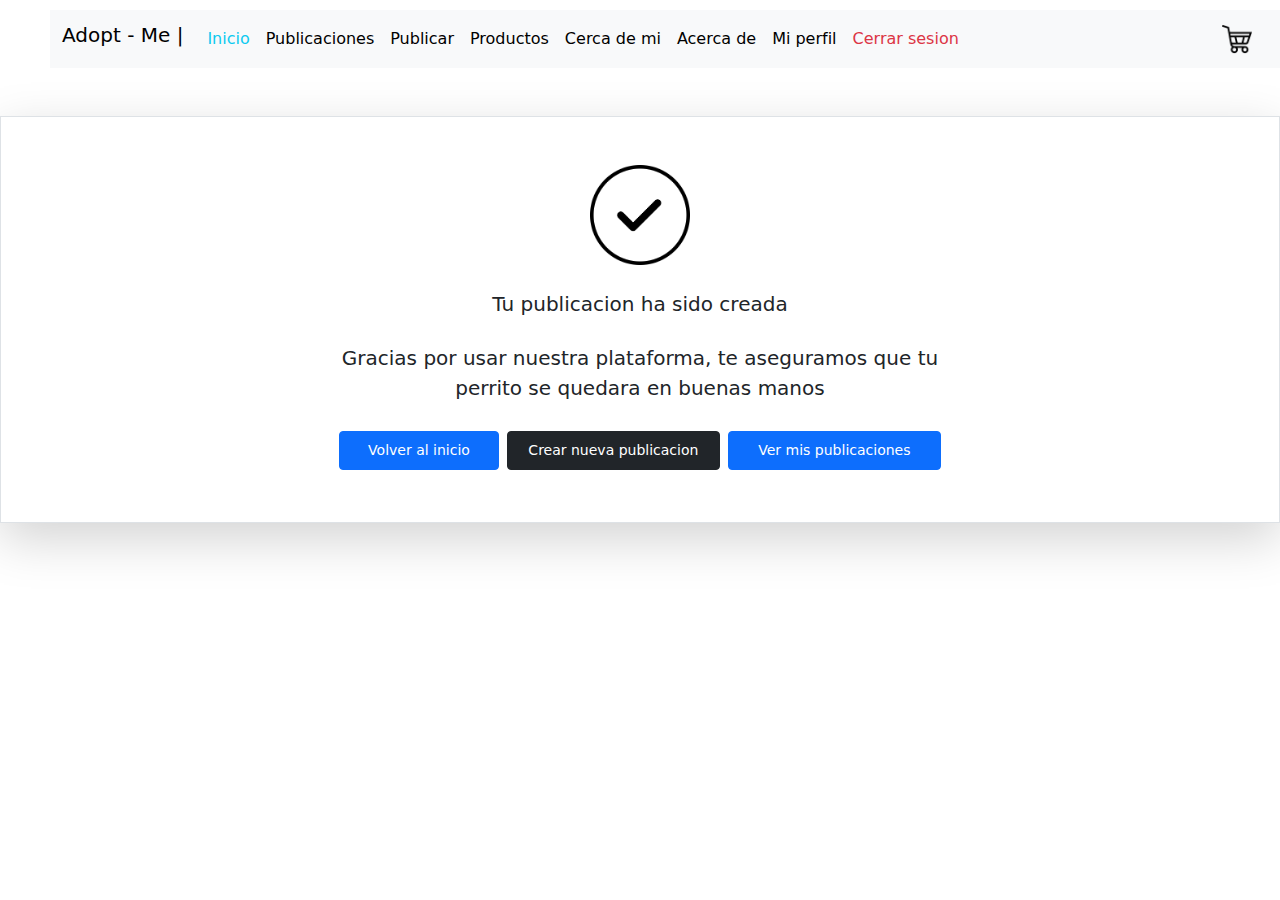
<file: successfulpost.html>
<!DOCTYPE html>
<html lang="es">

    <head>
        <meta charset="utf-8">
        <title>Publicacion exitosa</title>
        <link href="css/successfulpost.css" rel="stylesheet" type="text/css">
        <link href="https://cdn.jsdelivr.net/npm/bootstrap@5.1.3/dist/css/bootstrap.min.css" rel="stylesheet" type="text/css">
        <script src="https://cdn.jsdelivr.net/npm/bootstrap@5.1.3/dist/js/bootstrap.bundle.min.js" integrity="sha384-ka7Sk0Gln4gmtz2MlQnikT1wXgYsOg+OMhuP+IlRH9sENBO0LRn5q+8nbTov4+1p" crossorigin="anonymous"></script>
        <script src="https://ajax.googleapis.com/ajax/libs/jquery/3.6.0/jquery.min.js"></script>
    </head>

<body>

    <nav class="navbar navbar-expand-xl navbar-light bg-light " aria-label="Eleventh navbar example">
        <div class="container-fluid">
            <h1 class="navbar-brand" href="#">Adopt - Me |</h1>
            <button class="navbar-toggler" type="button" data-bs-toggle="collapse" data-bs-target="#navbarsExample09" aria-controls="navbarsExample09" aria-expanded="false" aria-label="Toggle navigation">
                <span class="navbar-toggler-icon"></span>
            </button>

            <div class="collapse navbar-collapse" id="navbarsExample09">
                <ul class="navbar-nav me-auto mb-2 mb-lg-0">
                    <li class="nav-item">
                        <a class="nav-link active text-info" aria-current="page" href="uhome.php">Inicio</a>
                    </li>
                    <li class="nav-item">
                        <a class="nav-link active" aria-current="page" href="posts.php">Publicaciones</a>
                    </li>
                    <li class="nav-item">
                        <a class="nav-link active" aria-current="page" href="createpost.php">Publicar</a>
                    </li>
                    <li class="nav-item">
                        <a class="nav-link active" aria-current="page" href="products.php">Productos</a>
                    </li>
                    <li class="nav-item">
                        <a class="nav-link active" aria-current="page" href="vetsnear.html">Cerca de mi</a>
                    </li>
                    <li class="nav-item">
                        <a class="nav-link active" aria-current="page" href="aboutus.html">Acerca de</a>
                    </li>
                    <li class="nav-item">
                        <a class="nav-link active" aria-current="page" href="profile.php">Mi perfil</a>
                    </li>
                    <li class="nav-item">
                        <a class="nav-link active text-danger" aria-current="page" href="php/exit.php">Cerrar sesion</a>
                    </li>
                </ul>
                <a class="navbar-brand" href="shoppingcar.php"><img src="images/sc.png" width="30px" class="lefticon d-inline-block align-top" alt="Logo Adopt-Me"></a>
            </div>

        </div>
    
    </nav>

    <div class="px-4 py-5 my-5 text-center border shadow-lg">
        <img class="d-block mx-auto mb-4" src="images/success.png" alt="ok" width="100" height="100">
        <div class="col-6 mx-auto">
            <p class="lead mb-4">Tu publicacion ha sido creada</p>
            <p class="lead mb-4">Gracias por usar nuestra plataforma, te aseguramos que tu perrito se quedara en buenas manos</p>
            <div class="row justify-content-center">
                <a class="btn btn-primary btn-sm col-3 p-2 m-1" href="uhome.php">Volver al inicio</a>
                <a class="btn btn-dark btn-sm col-4 p-2 m-1" href="createpost.php">Crear nueva publicacion</a>
                <a class="btn btn-primary btn-sm col-4 p-2 m-1" href="myposts.php">Ver mis publicaciones</a>
            </div>
        </div>
    </div>

</body>
</file>
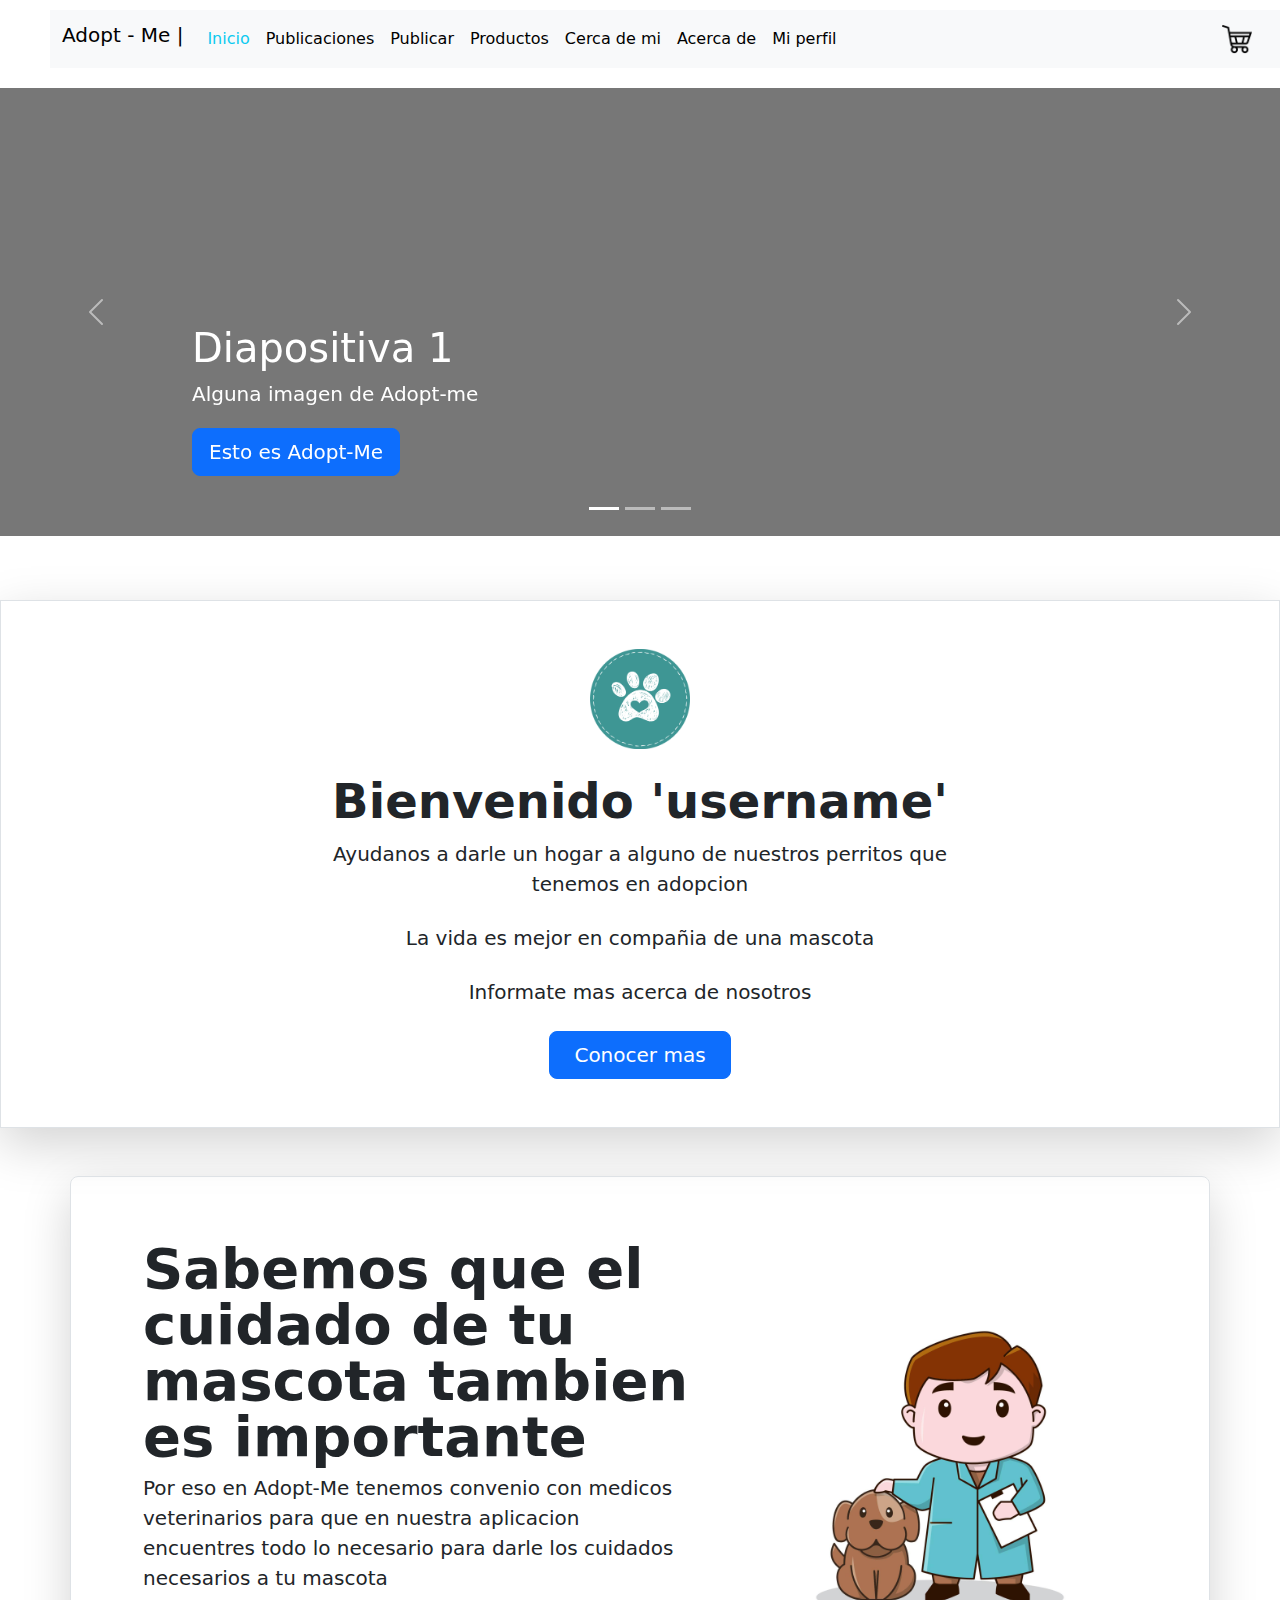
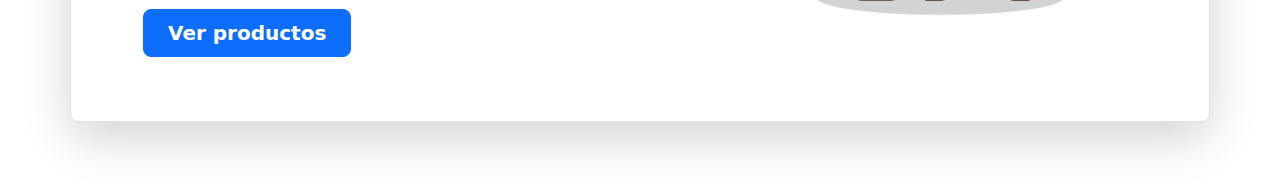
<file: uhome.html>
<!DOCTYPE html>
<html lang="es">

    <head>
        <meta charset="utf-8">
        <title>Inicio</title>
        <link href="css/uhome.css" rel="stylesheet" type="text/css">
        <link href="https://cdn.jsdelivr.net/npm/bootstrap@5.1.3/dist/css/bootstrap.min.css" rel="stylesheet" type="text/css">
        <script src="https://cdn.jsdelivr.net/npm/bootstrap@5.1.3/dist/js/bootstrap.bundle.min.js" integrity="sha384-ka7Sk0Gln4gmtz2MlQnikT1wXgYsOg+OMhuP+IlRH9sENBO0LRn5q+8nbTov4+1p" crossorigin="anonymous"></script>
    </head>

<body>

    <nav class="navbar navbar-expand-xl navbar-light bg-light " aria-label="Eleventh navbar example">
        <div class="container-fluid">
            <h1 class="navbar-brand" href="#">Adopt - Me |</h1>
            <button class="navbar-toggler" type="button" data-bs-toggle="collapse" data-bs-target="#navbarsExample09" aria-controls="navbarsExample09" aria-expanded="false" aria-label="Toggle navigation">
                <span class="navbar-toggler-icon"></span>
            </button>

            <div class="collapse navbar-collapse" id="navbarsExample09">
                <ul class="navbar-nav me-auto mb-2 mb-lg-0">
                    <li class="nav-item">
                        <a class="nav-link active text-info" aria-current="page" href="uhome.html">Inicio</a>
                    </li>
                    <li class="nav-item">
                        <a class="nav-link active" aria-current="page" href="#">Publicaciones</a>
                    </li>
                    <li class="nav-item">
                        <a class="nav-link active" aria-current="page" href="#">Publicar</a>
                    </li>
                    <li class="nav-item">
                        <a class="nav-link active" aria-current="page" href="products.html">Productos</a>
                    </li>
                    <li class="nav-item">
                        <a class="nav-link active" aria-current="page" href="vetsnear.html">Cerca de mi</a>
                    </li>
                    <li class="nav-item">
                        <a class="nav-link active" aria-current="page" href="#">Acerca de</a>
                    </li>
                    <li class="nav-item">
                        <a class="nav-link active" aria-current="page" href="#">Mi perfil</a>
                    </li>
                </ul>
                <a class="navbar-brand" href="shoppingcar.html"><img src="images/sc.png" width="30px" class="lefticon d-inline-block align-top" alt="Logo Adopt-Me"></a>
            </div>

        </div>
    
    </nav>

    <div id="myCarousel" class="carousel slide" data-bs-ride="carousel">
        
        <div class="carousel-indicators">
            <button type="button" data-bs-target="#myCarousel" data-bs-slide-to="0" class="active" aria-current="true" aria-label="Slide 1"></button>
            <button type="button" data-bs-target="#myCarousel" data-bs-slide-to="1" aria-label="Slide 2"></button>
            <button type="button" data-bs-target="#myCarousel" data-bs-slide-to="2" aria-label="Slide 3"></button>
        </div>
        
        <div class="carousel-inner">
            <div class="carousel-item active">
                <svg class="bd-placeholder-img" width="100%" height="100%" xmlns="http://www.w3.org/2000/svg" aria-hidden="true" preserveAspectRatio="xMidYMid slice" focusable="false"><rect width="100%" height="100%" fill="#777"/></svg>

                <div class="container">

                    <div class="carousel-caption text-start">
                        <h1>Diapositiva 1</h1>
                        <p>Alguna imagen de Adopt-me</p>
                        <p><a class="btn btn-lg btn-primary" href="#">Esto es Adopt-Me</a></p>
                    </div>

                </div>

            </div>
              
            <div class="carousel-item">
                <svg class="bd-placeholder-img" width="100%" height="100%" xmlns="http://www.w3.org/2000/svg" aria-hidden="true" preserveAspectRatio="xMidYMid slice" focusable="false"><rect width="100%" height="100%" fill="#777"/></svg>

                <div class="container">
                  
                    <div class="carousel-caption">
                        <h1>Diapositiva 2</h1>
                        <p>Alguna imagen de Adopt-me</p>
                        <p><a class="btn btn-lg btn-primary" href="#">Conoce Adopt-Me</a></p>
                    </div>
                
                </div>
            </div>
              
            <div class="carousel-item">
                <svg class="bd-placeholder-img" width="100%" height="100%" xmlns="http://www.w3.org/2000/svg" aria-hidden="true" preserveAspectRatio="xMidYMid slice" focusable="false"><rect width="100%" height="100%" fill="#777"/></svg>

                <div class="container">

                    <div class="carousel-caption text-end">
                        <h1>Diapositiva 3</h1>
                        <p>Alguna imagen de Adopt-me</p>
                        <p><a class="btn btn-lg btn-primary" href="#">Conoce mas</a></p>
                    </div>

                </div>
              
            </div>
            
        </div>

        <button class="carousel-control-prev" type="button" data-bs-target="#myCarousel" data-bs-slide="prev">
            <span class="carousel-control-prev-icon" aria-hidden="true"></span>
            <span class="visually-hidden">Previous</span>
        </button>
        <button class="carousel-control-next" type="button" data-bs-target="#myCarousel" data-bs-slide="next">
            <span class="carousel-control-next-icon" aria-hidden="true"></span>
            <span class="visually-hidden">Next</span>
        </button>
    </div>

    <div class="px-4 py-5 my-5 text-center border shadow-lg">
        <img class="d-block mx-auto mb-4" src="images/huella.png" alt="" width="100" height="100">
        <h1 class="display-5 fw-bold">Bienvenido 'username'</h1>
        <div class="col-lg-6 mx-auto">
            <p class="lead mb-4">Ayudanos a darle un hogar a alguno de nuestros perritos que tenemos en adopcion</p>
            <p class="lead mb-4">La vida es mejor en compañia de una mascota</p>
            <p class="lead mb-4">Informate mas acerca de nosotros</p>
            <div class="d-grid gap-2 d-sm-flex justify-content-sm-center">
                <button type="button" class="btn btn-primary btn-lg px-4 gap-3">Conocer mas</button>
            </div>
        </div>
    </div>

    <div class="container my-5">
    <div class="row p-4 pb-0 pe-lg-0 pt-lg-5 align-items-center rounded-3 border shadow-lg">
        <div class="col-lg-7 p-3 p-lg-5 pt-lg-3">
            <h1 class="display-4 fw-bold lh-1">Sabemos que el cuidado de tu mascota tambien es importante</h1>
            <p class="lead">Por eso en Adopt-Me tenemos convenio con medicos veterinarios para que en nuestra aplicacion encuentres todo lo necesario para darle los cuidados necesarios a tu mascota</p>
            <div class="d-grid gap-2 d-md-flex justify-content-md-start mb-4 mb-lg-3">
                <button type="button" class="btn btn-primary btn-lg px-4 me-md-2 fw-bold">Ver productos</button>
            </div>
        </div>
            <div class="col-lg-4 offset-lg-0 p-0 overflow-hidden">
                <img class="rounded-lg-3" src="images/pet-care.jpg" alt="" width="390">
            </div>
        </div>
    </div>

</body>
</file>
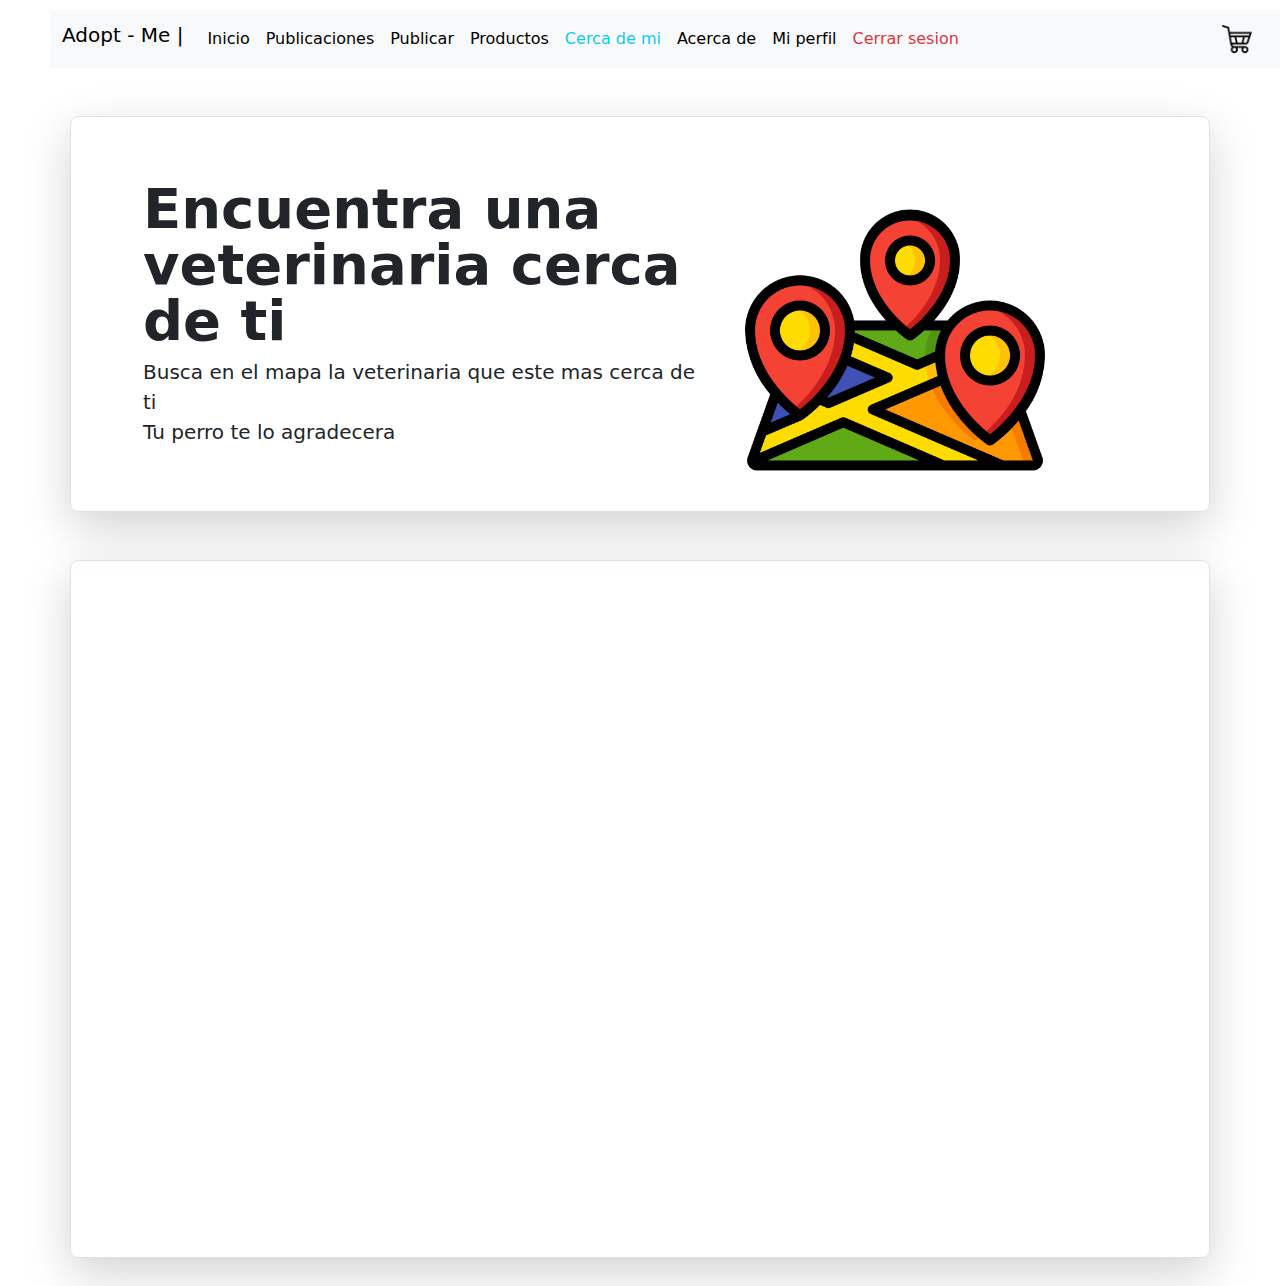
<file: vetsnear.html>
<!DOCTYPE html>
<html lang="es">

    <head>
        <meta charset="utf-8">
        <title>Veterinarias</title>
        <link href="css/vetsnear.css" rel="stylesheet" type="text/css">
        <link href="https://cdn.jsdelivr.net/npm/bootstrap@5.1.3/dist/css/bootstrap.min.css" rel="stylesheet" type="text/css">
    </head>

<body>

    <nav class="navbar navbar-expand-xl navbar-light bg-light " aria-label="Eleventh navbar example">
        <div class="container-fluid">
            <h1 class="navbar-brand" href="#">Adopt - Me |</h1>
            <button class="navbar-toggler" type="button" data-bs-toggle="collapse" data-bs-target="#navbarsExample09" aria-controls="navbarsExample09" aria-expanded="false" aria-label="Toggle navigation">
                <span class="navbar-toggler-icon"></span>
            </button>

            <div class="collapse navbar-collapse" id="navbarsExample09">
                <ul class="navbar-nav me-auto mb-2 mb-lg-0">

                    <li class="nav-item">
                        <a class="nav-link active" aria-current="page" href="uhome.php">Inicio</a>
                    </li>
                    <li class="nav-item">
                        <a class="nav-link active" aria-current="page" href="posts.php">Publicaciones</a>
                    </li>
                    <li class="nav-item">
                        <a class="nav-link active" aria-current="page" href="createpost.php">Publicar</a>
                    </li>
                    <li class="nav-item">
                        <a class="nav-link active" aria-current="page" href="products.php">Productos</a>
                    </li>
                    <li class="nav-item">
                        <a class="nav-link active text-info" aria-current="page" href="vetsnear.html">Cerca de mi</a>
                    </li>
                    <li class="nav-item">
                        <a class="nav-link active" aria-current="page" href="aboutus.html">Acerca de</a>
                    </li>
                    <li class="nav-item">
                        <a class="nav-link active" aria-current="page" href="profile.php">Mi perfil</a>
                    </li>
                    <li class="nav-item">
                        <a class="nav-link active text-danger" aria-current="page" href="php/exit.php">Cerrar sesion</a>
                    </li>

                </ul>

                <a class="navbar-brand" href="shoppingcar.php"><img src="images/sc.png" width="30px" class="lefticon d-inline-block align-top" alt="Logo Adopt-Me"></a>
                
            </div>

        </div>
    
    </nav>

    <div class="container my-5">
        <div class="row p-4 pb-0 pe-lg-0 pt-lg-5 align-items-center rounded-3 border shadow-lg">
            <div class="col-lg-7 p-3 p-lg-5 pt-lg-3">
                <h1 class="display-4 fw-bold lh-1">Encuentra una veterinaria cerca de ti </h1>
                <p class="lead">Busca en el mapa la veterinaria que este mas cerca de ti <br> <strong>Tu perro te lo agradecera</strong></p>
            </div>
            <div class="col-lg-4 offset-lg-0 p-0 overflow-hidden">
                <img class="rounded-lg-3" src="images/map.png" alt="" width="300">
            </div>
        </div>
    </div>

    <div class="container my-2">
        <div class="row p-5 pb-5 align-items-center rounded-3 border shadow-lg">
            <iframe src="https://www.google.com/maps/embed/v1/search?key=AIzaSyBrWdjHw7OFNYvkTZkQiVuEm17blRgqyJk&q=veterinarias+morelia" height="600px"></iframe>
        </div>
    </div>

</body>
</file>
<file: css/index.css>
.cover-container {
  max-width: 30em;
}

.btnindex{
  margin: 10px;
}

footer{
  bottom: 0px;
  position: absolute;
  margin-top:0px;
  width:100%;
  height:40px;
  text-align: center;
}
</file>
<file: css/aboutus.css>
body {
  padding-bottom: 20px;
}

.navbar {
  margin-top: 10px;
  margin-left: 50px;
  margin-bottom: 20px;
}

.bd-placeholder-img {
  font-size: 1.125rem;
  text-anchor: middle;
  -webkit-user-select: none;
  -moz-user-select: none;
  user-select: none;
}

/*RESPONSIVO*/

@media (min-width: 768px) {
  .bd-placeholder-img-lg {
    font-size: 3.5rem;
  }
}

@media (min-width: 40em) {
  /* Bump up size of carousel content */
  .featurette-heading {
    font-size: 50px;
  }
}

@media (min-width: 62em) {
  .featurette-heading {
    margin-top: 7rem;
  }
}
</file>
<file: css/uhome.css>
body {
  padding-bottom: 20px;
}

.navbar {
  margin-top: 10px;
  margin-left: 50px;
  margin-bottom: 20px;
}

.bd-placeholder-img {
  font-size: 1.125rem;
  text-anchor: middle;
  -webkit-user-select: none;
  -moz-user-select: none;
  user-select: none;
}

.carousel {
  margin-bottom: 4rem;
}

.carousel-caption {
  bottom: 3rem;
  z-index: 10;
}

.carousel-item {
  height: 28rem;
}
.carousel-item > img {
  position: absolute;
  top: 0;
  left: 0;
  min-width: 100%;
  height: 32rem;
}

/*RESPONSIVO*/

@media (min-width: 768px) {
  .bd-placeholder-img-lg {
    font-size: 3.5rem;
  }
}

@media (min-width: 40em) {
  /* Bump up size of carousel content */
  .carousel-caption p {
    margin-bottom: 1.25rem;
    font-size: 1.25rem;
    line-height: 1.4;
  }

  .featurette-heading {
    font-size: 50px;
  }
}

@media (min-width: 62em) {
  .featurette-heading {
    margin-top: 7rem;
  }
}
</file>
<file: css/login.css>
.form-su{
    text-align: center;
}

.container-center{
    width:40%;
    display: flex;
    margin-top: 15px;
    box-shadow: 0 6px 8px 0 rgba(0,0,0,0.2);
    border-radius: 30px;
    position: absolute;
    left: 30%;
}
.container-down{
    width:40%;
    display: flex;
    margin-top: 490px;
    box-shadow: 0 6px 8px 0 rgba(0,0,0,0.2);
    border-radius: 30px;
    position: absolute;
    left: 30%;
}
  
label.error {
    color: red;
    font-size: 1rem;
    display: block;
    margin-top: 5px;
}
  
input.error {
    border: 1px dashed red;
    font-weight: 300;
    color: red;
}
</file>
<file: css/posts.css>
body {
  padding-bottom: 20px;
}

.navbar {
  margin-top: 10px;
  margin-left: 50px;
  margin-bottom: 20px;
}

.bd-placeholder-img {
  font-size: 1.125rem;
  text-anchor: middle;
  -webkit-user-select: none;
  -moz-user-select: none;
  user-select: none;
}

.container-center{
    width:40%;
    display: flex;
    margin-top: 15px;
    box-shadow: 0 6px 8px 0 rgba(0,0,0,0.2);
    border-radius: 30px;
    position: absolute;
    left: 30%;
}

/*RESPONSIVO*/

@media (min-width: 768px) {
  .bd-placeholder-img-lg {
    font-size: 3.5rem;
  }
}

@media (min-width: 40em) {
  /* Bump up size of carousel content */
  .featurette-heading {
    font-size: 50px;
  }
}

@media (min-width: 62em) {
  .featurette-heading {
    margin-top: 7rem;
  }
}
</file>
<file: css/products.css>
body {
  padding-bottom: 20px;
}

.navbar {
  margin-top: 10px;
  margin-left: 50px;
  margin-bottom: 20px;
}

.grid-container {
  grid-template-columns: auto auto auto auto;
  position: absolute;
  display: grid;
  margin-left: 150px;
    margin-right: 150px;
  background-color: #F7F7F7;
  padding: 10px;
  grid-gap: 50px;
  }

.grid-item {
  background-color: rgba(255, 255, 255, 0.8);
  font-size: 30px;
  text-align: center;
  box-shadow: 0 4px 8px 0 rgba(0,0,0,0.2);
  transition: 0.3s;
    border-radius: 40px;
    padding: 24% 12%;
  }

.grid-item:hover{
  box-shadow: 0 8px 16px 0 rgba(0,0,0,0.2);
  text-decoration: none;
  }
  
.item-container{
    text-decoration: none; 
  }



.title-item{
  font-size: 1.0rem;
  display: block;
  text-align: left;
    
}

.description-item{
  color: #5c5c5c;
  display: block;
  font-size: 1rem;
  text-align: left;
  margin-bottom: 1rem;
  }

.price-item{  
  font-weight: bold;
  font-size: 1rem;  
  float: left;
}

.amount-item{
  color: #272727;
  font-size: 1rem;
  font-weight: bold;
  text-align: left;
  float: left;
}
</file>
<file: css/productsdetails.css>
body {
  padding-bottom: 20px;
}

.navbar {
  margin-top: 10px;
  margin-left: 50px;
  margin-bottom: 20px;
}

#divCenterElement{
    position: absolute;
    top: 22%;
    left: 6%;
    width: 100%;
    height: 400px;
    border-radius: 2%;
}

#longDivCenterElement{
    position: absolute;
    top: 30%;
    left: 25%;
    width: 100%;
    height: 420px;
}


 #divLeftElement{
    width: 30%;
    height: 70%;
    float:left;
}

#divLeftElement img {
    position: relative;
    top: -25px; /* ajustar los valores para mover la imagen */
    left: -5px;
    width: 50%px;
    height: 50%px;
    border-radius: 10%;
    margin: 30%;
}

#divRightElement{
    width: 60%; 
    float:right;  
    text-align: center;
 }

#divLeftElementInCard{
  margin-top: 190px;
    width: 50%; 
    float:left;
    se
}

#divRightElementInCard{
  margin-top: 190px;
    width: 50%; 
    float:right;
}

#divLongLeftElement{
    width: 40%;
    height: 100%; 
    float:left; 
}
    
#divLongRightElement{
    width: 50%; 
    float:right;  
    text-align: center;
}
</file>
<file: css/shoppingcar.css>
body {
  padding-bottom: 20px;
}

.navbar {
  margin-top: 10px;
  margin-left: 50px;
  margin-bottom: 20px;
}

.bd-placeholder-img {
  font-size: 1.125rem;
  text-anchor: middle;
  -webkit-user-select: none;
  -moz-user-select: none;
  user-select: none;
}

#divProductos{
  text-align: center;
  position: absolute;
  top: 15%;
  left: 153px;
  width: 445px;
  height: auto;
}

#divTotalPagar{
  float: inline-end;
}

#divProducto_fondo{
  height: initial;
  width: initial;
  border-radius: 12px;
  padding-top: 1px;
}
.pi{
  margin-left: 29px;
  border-radius: 12%;
  float: left;
}

.total{
  text-align: center;
  margin-left: 20px;
  height: 66px;
  width: 400px;
  border-bottom-left-radius: 10px;
  border-bottom-right-radius: 10px;
}

.articulo{
  width: 400px;
  height: 95px;
  margin: 1em;
  border-radius: 10px;
}


/*-------------------DIV DEL ENVIO-------------------*/

#divEnvio{
  position: absolute;
  top: 16%;
  left: 50%;
  width: 630px;
  height: 650px;
}

#titulosEnvio{
  text-align: center;
}

h3{
    text-align: left;
    margin-left: 4%;
}

.scform{
  margin-left: 150px;
  position: relative;
  width: 330px;
  height: 60px;
}

/*RESPONSIVO*/

@media (min-width: 768px) {
  .bd-placeholder-img-lg {
    font-size: 3.5rem;
  }
}

@media (min-width: 40em) {

  .featurette-heading {
    font-size: 50px;
  }
}

@media (min-width: 62em) {
  .featurette-heading {
    margin-top: 7rem;
  }
}
</file>
<file: css/successfulpost.css>
body {
  padding-bottom: 20px;
}

.navbar {
  margin-top: 10px;
  margin-left: 50px;
  margin-bottom: 20px;
}

.bd-placeholder-img {
  font-size: 1.125rem;
  text-anchor: middle;
  -webkit-user-select: none;
  -moz-user-select: none;
  user-select: none;
}

.carousel {
  margin-bottom: 4rem;
}

.carousel-caption {
  bottom: 3rem;
  z-index: 10;
}

.carousel-item {
  height: 28rem;
}
.carousel-item > img {
  position: absolute;
  top: 0;
  left: 0;
  min-width: 100%;
  height: 32rem;
}

/*RESPONSIVO*/

@media (min-width: 768px) {
  .bd-placeholder-img-lg {
    font-size: 3.5rem;
  }
}

@media (min-width: 40em) {
  /* Bump up size of carousel content */
  .carousel-caption p {
    margin-bottom: 1.25rem;
    font-size: 1.25rem;
    line-height: 1.4;
  }

  .featurette-heading {
    font-size: 50px;
  }
}

@media (min-width: 62em) {
  .featurette-heading {
    margin-top: 7rem;
  }
}
</file>
<file: css/vetsnear.css>
body {
  padding-bottom: 20px;
}

.navbar {
  margin-top: 10px;
  margin-left: 50px;
  margin-bottom: 20px;
}

/*RESPONSIVO*/

@media (min-width: 768px) {
  .bd-placeholder-img-lg {
    font-size: 3.5rem;
  }
}

@media (min-width: 40em) {
  .featurette-heading {
    font-size: 50px;
  }
}

@media (min-width: 62em) {
  .featurette-heading {
    margin-top: 7rem;
  }
}
</file>
